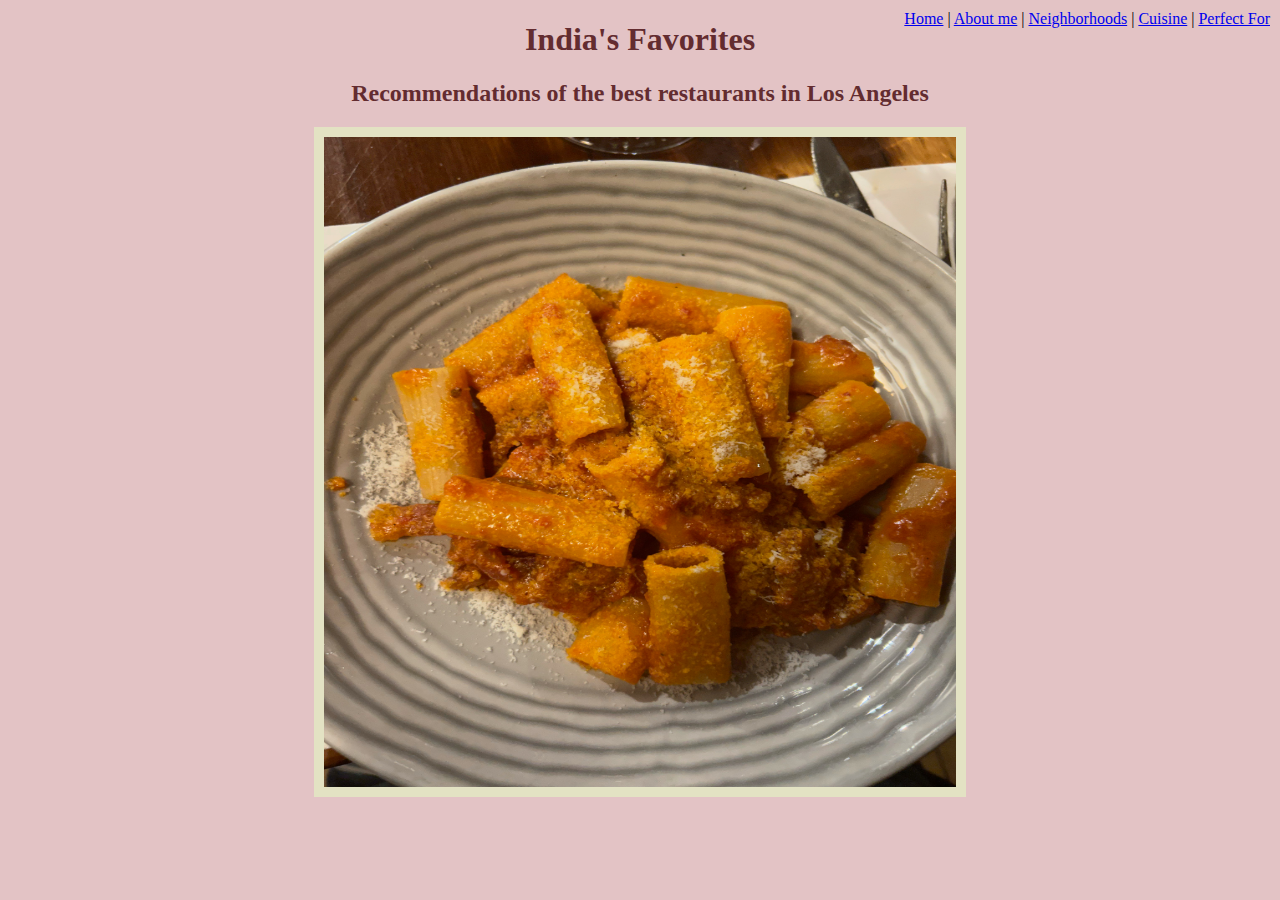
<file: index.html>
<!DOCTYPE html>
<html lang="en">
<head>
<title>India's Favorites</title>
<meta charset="UTF-8">	
<link rel="stylesheet" href="style.css">

	<!--- Information you don't want to display to users --> 

</head>

	<body>
		<h1> India's Favorites </h1>
		<h2> Recommendations of the best restaurants in Los Angeles </h2>
		<img src= "images/IMG_0793D.JPG" alt= "Amatriciana Pasta" width= "650" height= "650" class= "center">


	<nav>
  <a href="pages/index.html">Home</a> |
  <a href="pages/about_me.html">About me</a> |
  <a href="pages/neighborhoods.html">Neighborhoods</a> |
  <a href="pages/cuisine.html">Cuisine</a> |
  <a href="pages/perfect_for.html">Perfect For</a> 
</nav>


	</body>

</html>
</file>
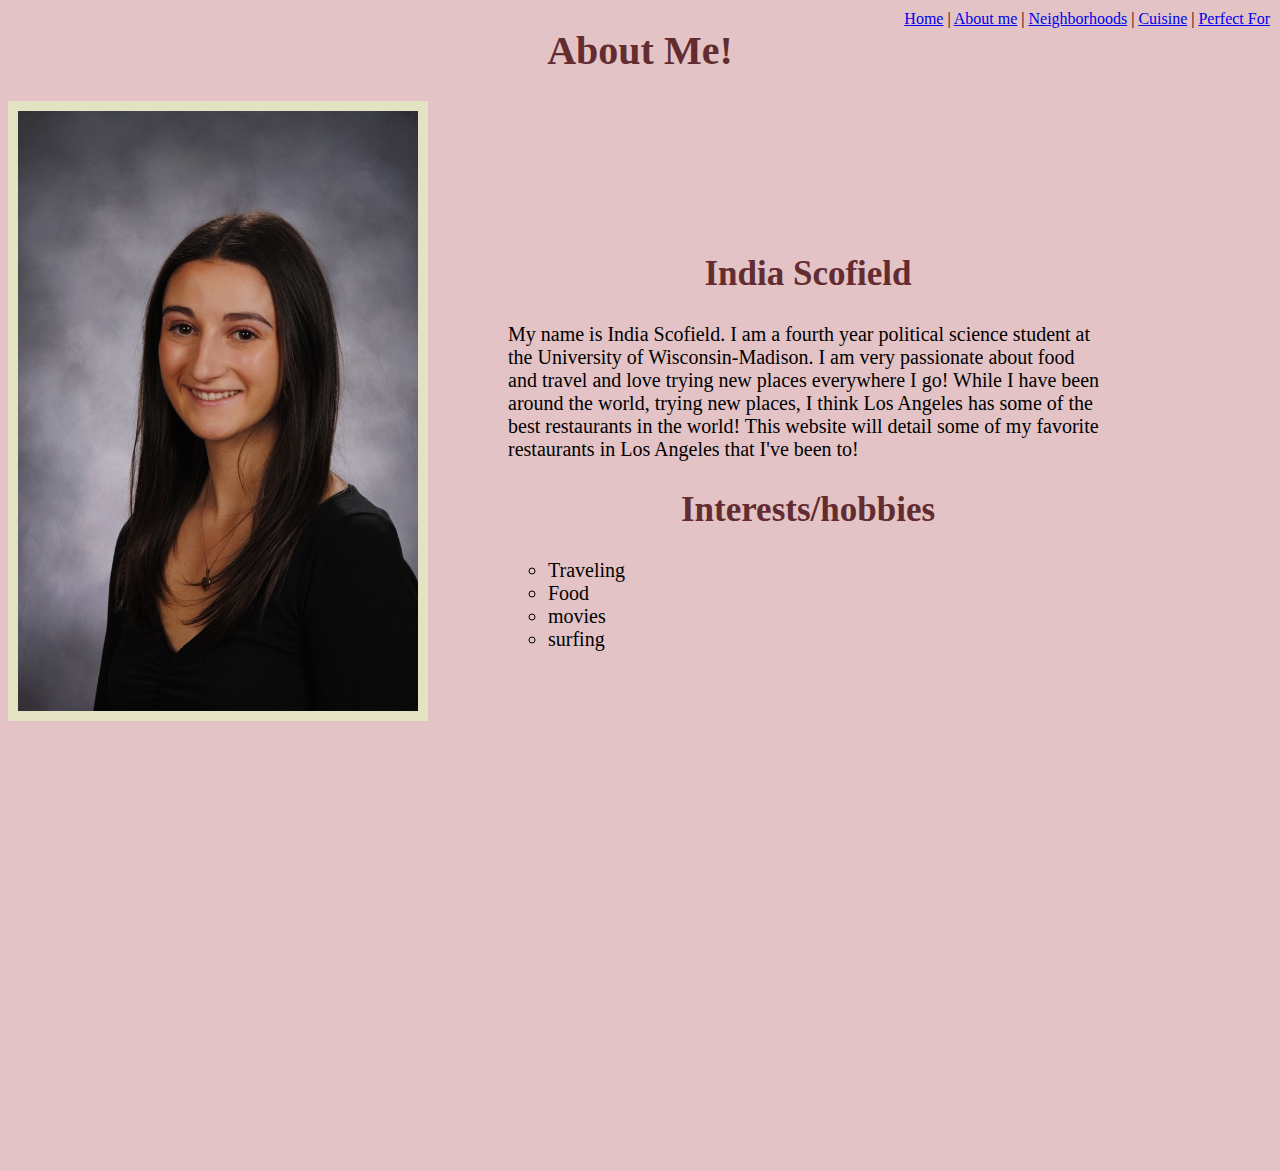
<file: pages/about_me.html>
<!DOCTYPE html>
<html lang="en">
<meta charset="UTF-8">
<title>About Me</title>
<meta name="viewport" content="width=device-width,initial-scale=1">
<link rel="stylesheet" href="..\style.css"
<style>
</style>
<script src=""></script>


	<!--- Code above this line will not be displayed on the browser --> 

	<body>

			<h1 class="title"> About Me! </h1>

		<img src="..\images\pic.jpg" alt= "India Scofield" width= "400" height= "600" class= left>


		<h2 class="name"> India Scofield </h2>


		<p class= "description"> My name is India Scofield. I am a fourth year political science student at the University of Wisconsin-Madison. I am very passionate about food and travel and love trying new places everywhere I go! While I have been around the world, trying new places, I think Los Angeles has some of the best restaurants in the world! This website will detail some of my favorite restaurants in Los Angeles that I've been to! </p>

		<h2 class="interests"> Interests/hobbies </h2>
			<ul style= "list-style-type: circle" class="list">
				<li>Traveling</li>
				<li>Food</li>
				<li>movies</li>
				<li>surfing</li>
			</ul>



	<nav>
  <a href="../index.html">Home</a> |
  <a href="../pages/about_me.html">About me</a> |
  <a href="../pages/neighborhoods.html">Neighborhoods</a> |
  <a href="../pages/cuisine.html">Cuisine</a> |
  <a href="../pages/perfect_for.html">Perfect For</a> 
</nav>


	</body>

</html>
</file>
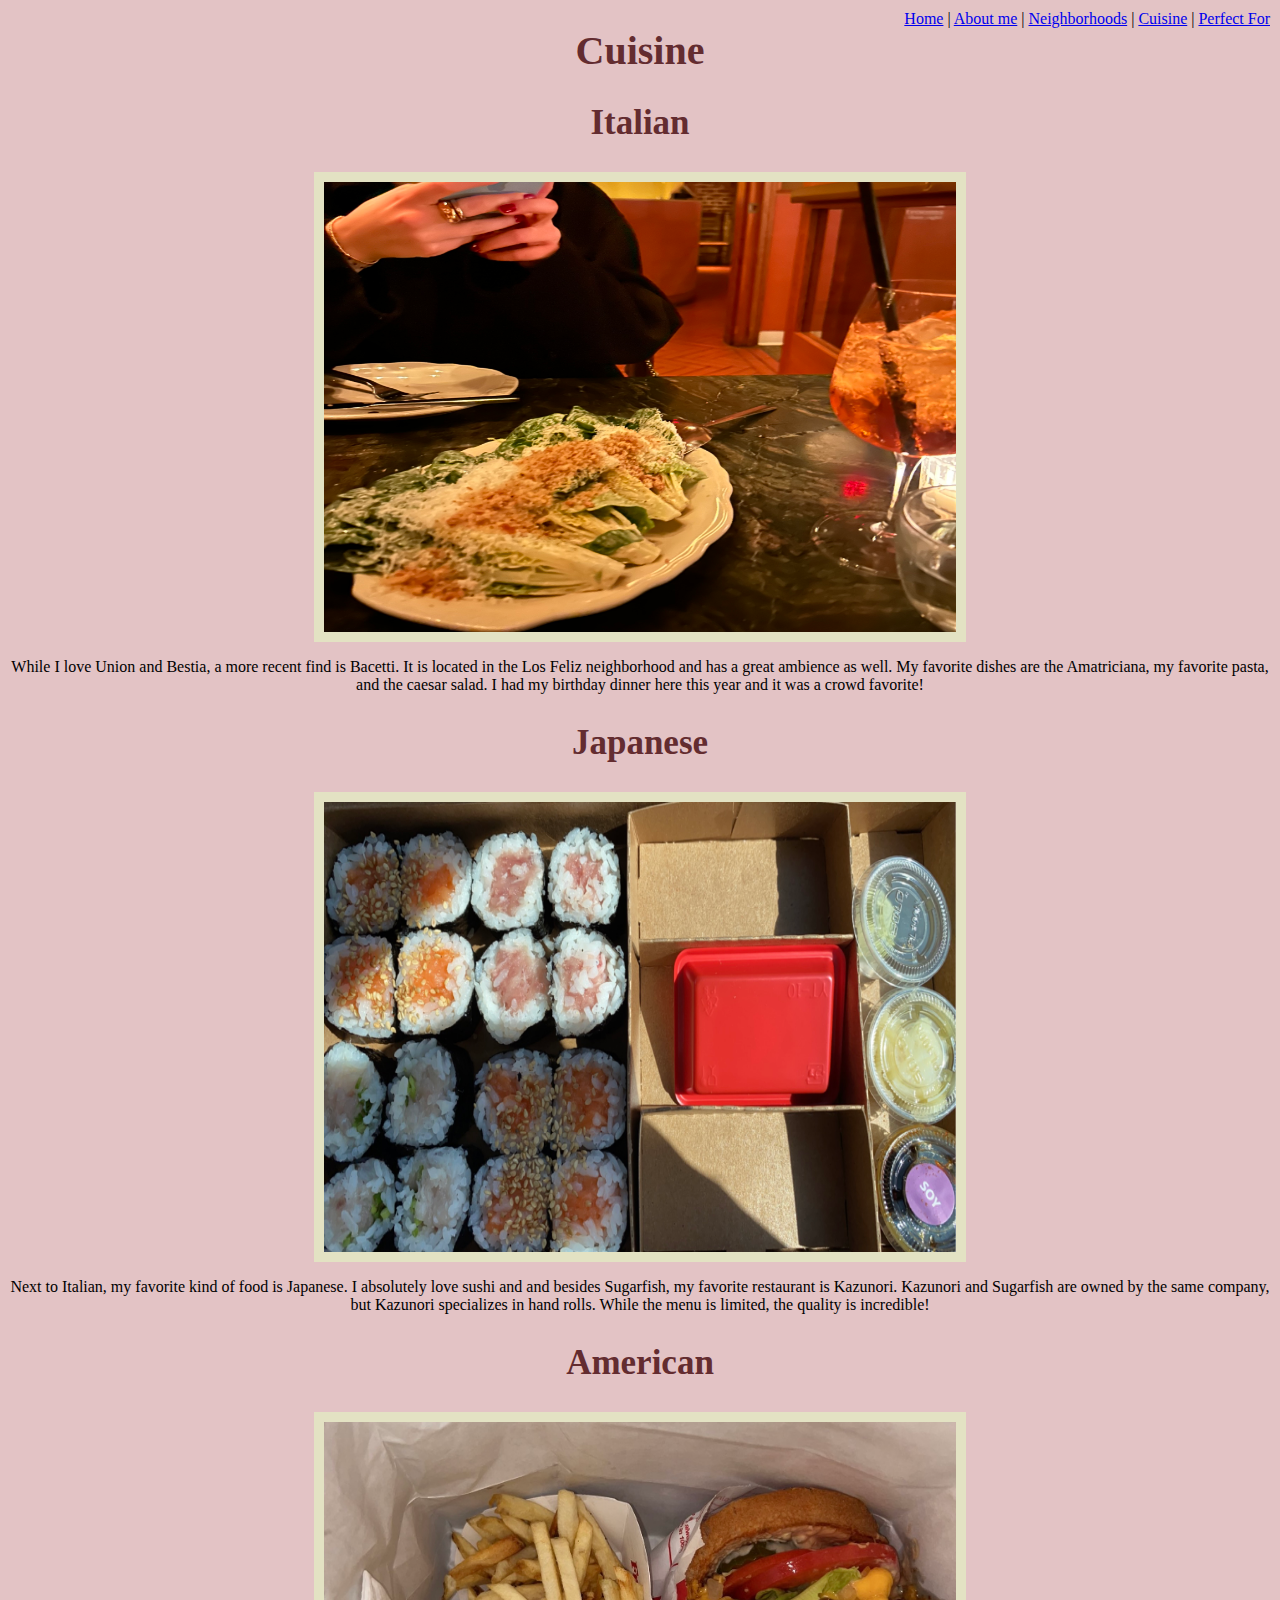
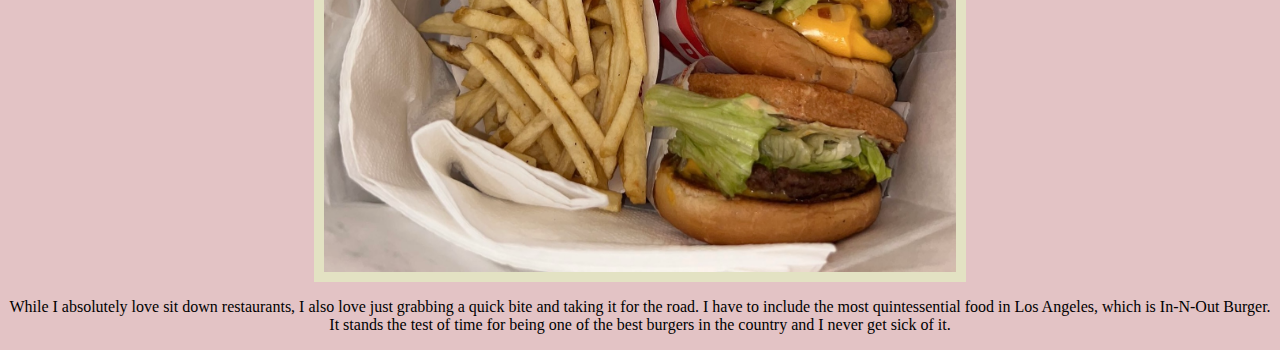
<file: pages/cuisine.html>
<!DOCTYPE html>
<html lang="en">
<meta charset="UTF-8">
<title>Cuisine</title>
<meta name="viewport" content="width=device-width,initial-scale=1">
<link rel="stylesheet" href="..\style.css"
<style>
</style>
<script src=""></script>


	<!--- Code above this line will not be displayed on the browser --> 

	<body>
		<h1 class="cuisine"> Cuisine </h1>

		<h2 class="italian"> Italian </h2>
		<img src= "../images/IMG_5146.jpg" alt= "Bacetti" width= "450" height="450" class=center> 
		<p style="text-align: center;"> While I love Union and Bestia, a more recent find is Bacetti. It is located in the Los Feliz neighborhood and has a great ambience as well. My favorite dishes are the Amatriciana, my favorite pasta, and the caesar salad. I had my birthday dinner here this year and it was a crowd favorite!

		<h2 class= "japanese"> Japanese </h2>
		<img src= "../images/Kazunori.jpg" alt= "Kazunori" width= "450" height= "450" class= center>
		<p style="text-align: center;"> Next to Italian, my favorite kind of food is Japanese. I absolutely love sushi and and besides Sugarfish, my favorite restaurant is Kazunori. Kazunori and Sugarfish are owned by the same company, but Kazunori specializes in hand rolls. While the menu is limited, the quality is incredible!

		<h2 class="american"> American </h2>
		<img src="..\images\IMG_5378.jpg" alt= "In-N-Out" width= "450" height= "450" class= center>
		<p style="text-align: center;"> While I absolutely love sit down restaurants, I also love just grabbing a quick bite and taking it for the road. I have to include the most quintessential food in Los Angeles, which is In-N-Out Burger. It stands the test of time for being one of the best burgers in the country and I never get sick of it. 
		
		
		

	<nav>
  <a href="../index.html">Home</a> |
  <a href="../pages/about_me.html">About me</a> |
  <a href="../pages/neighborhoods.html">Neighborhoods</a> |
  <a href="../pages/cuisine.html">Cuisine</a> |
  <a href="../pages/perfect_for.html">Perfect For</a> 
</nav>


	</body>

</html>
</file>
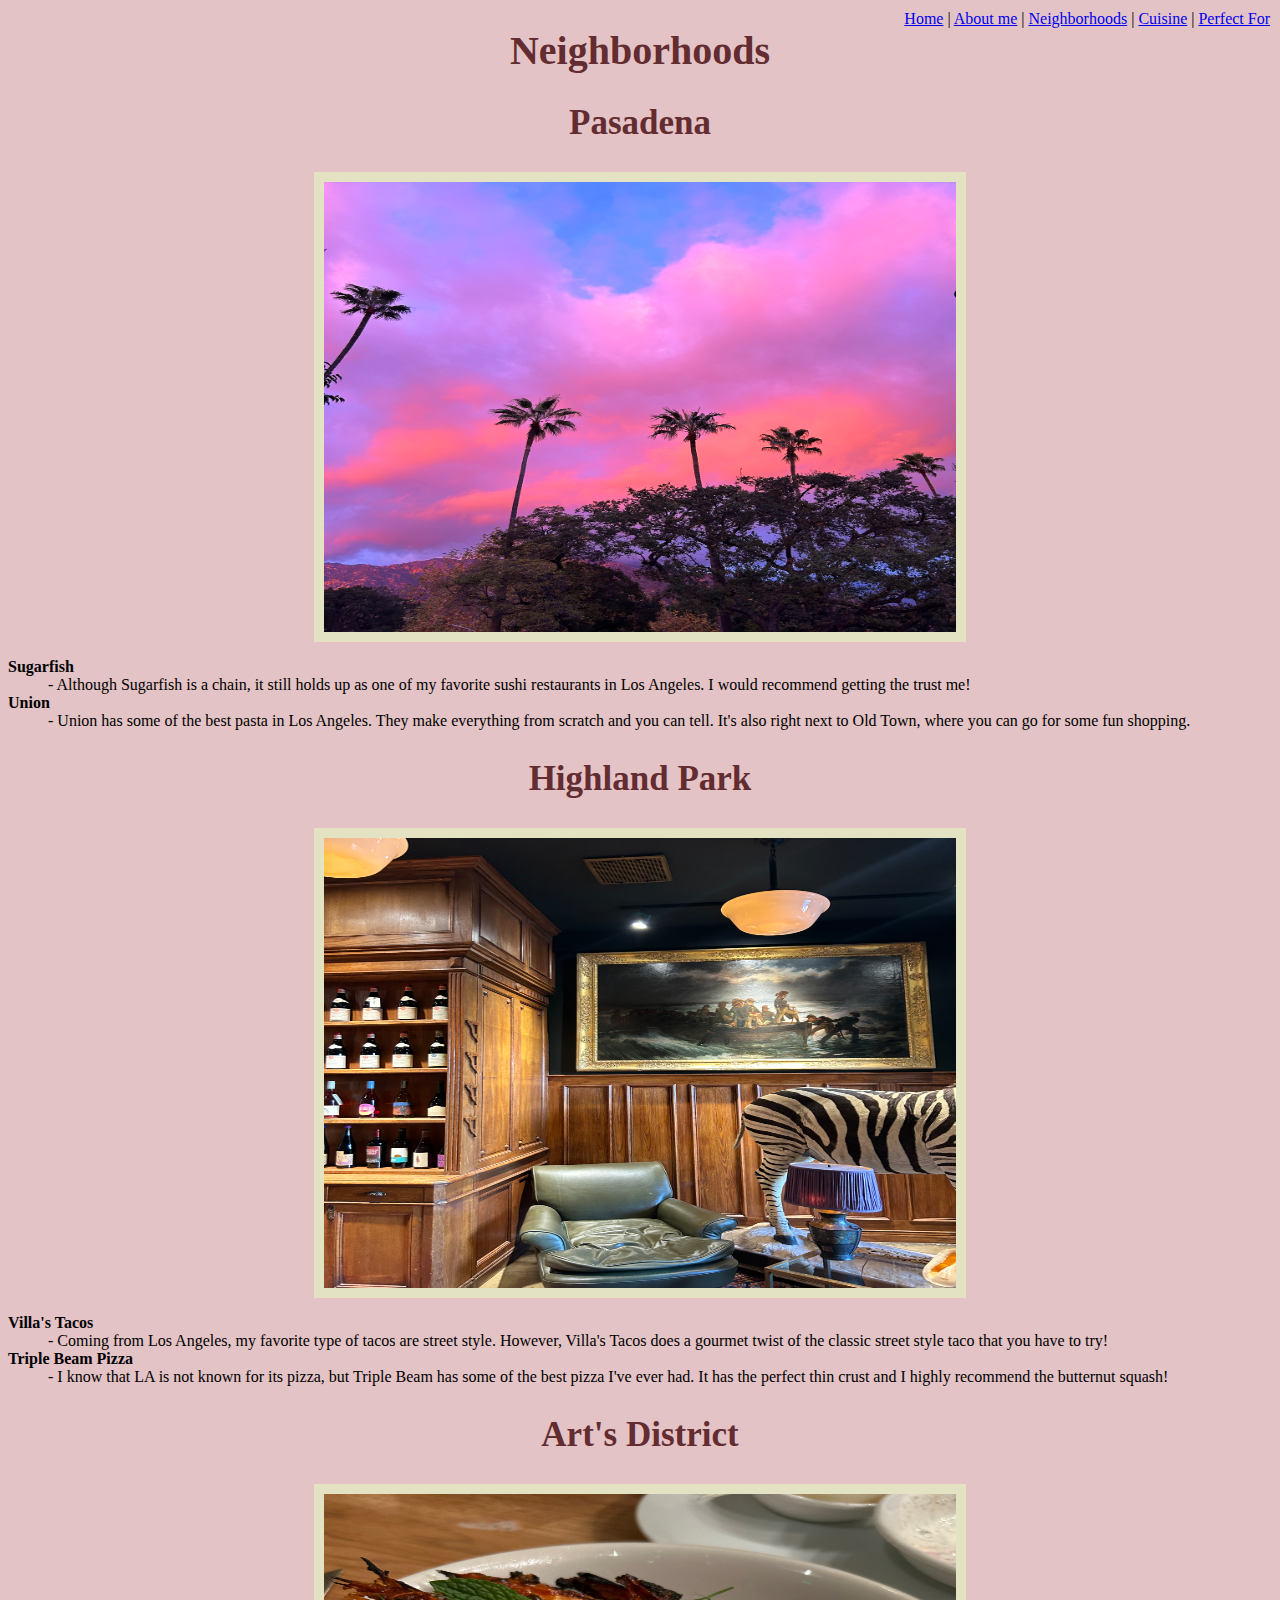
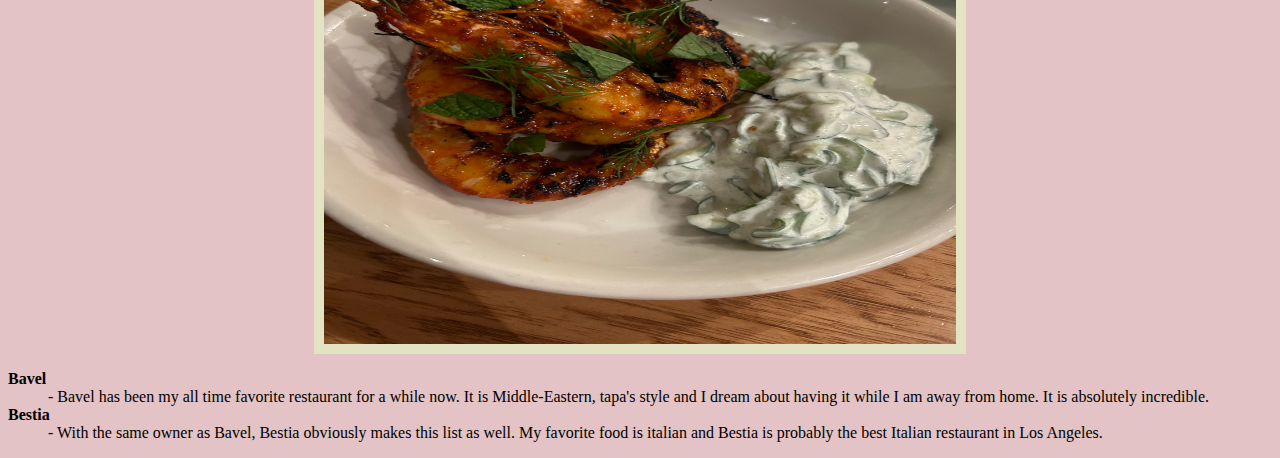
<file: pages/neighborhoods.html>
<!DOCTYPE html>
<html lang="en">
<head>
<title>Neighborhoods</title>
<meta charset="UTF-8">
<link rel="stylesheet" href="..\style.css">

</head>



	<!--- Code above this line will not be displayed on the browser --> 

	<body>
		<h1 class= "neighborhoods"> Neighborhoods </h1>
		<h2 class= "pasadena"> Pasadena </h2>
		<img src= "..\images\IMG_5198.JPG" alt= "Pasadena" width= "450" height= "450" class= center>

		<dl>
			<dt> <b> Sugarfish </b> </dt>
			<dd> - Although Sugarfish is a chain, it still holds up as one of my favorite sushi restaurants in Los Angeles. I would recommend getting the trust me! </dd>
			<dt> <b> Union </b> </dt>
			<dd> - Union has some of the best pasta in Los Angeles. They make everything from scratch and you can tell. It's also right next to Old Town, where you can go for some fun shopping. </dd>

		</dl>


		<h2 class="highland_park"> Highland Park </h2>
		<img src= "..\images\IMG_4970.jpg" alt= "Highland Park" width= "450" height= "450" class= center>

		<dl>
			<dt> <b> Villa's Tacos </b> </dt>
			<dd> - Coming from Los Angeles, my favorite type of tacos are street style. However, Villa's Tacos does a gourmet twist of the classic street style taco that you have to try! </dd>
			<dt> <b> Triple Beam Pizza </b> </dt>
			<dd> - I know that LA is not known for its pizza, but Triple Beam has some of the best pizza I've ever had. It has the perfect thin crust and I highly recommend the butternut squash! </dd>


		</dl>


		<h2 class="arts_district"> Art's District </h2>
		<img src= "..\images\IMG_5250.jpg" alt= "Art's District" width= "450" height= "450" class=center> 

		<dl>
			<dt> <b> Bavel </b> </dt>
			<dd> - Bavel has been my all time favorite restaurant for a while now. It is Middle-Eastern, tapa's style and I dream about having it while I am away from home. It is absolutely incredible. </dd>
			<dt> <b> Bestia </b> </dt>
			<dd> - With the same owner as Bavel, Bestia obviously makes this list as well. My favorite food is italian and Bestia is probably the best Italian restaurant in Los Angeles.</dd>

		</dl>


<nav>
  <a href="../index.html">Home</a> |
  <a href="../pages/about_me.html">About me</a> |
  <a href="../pages/neighborhoods.html">Neighborhoods</a> |
  <a href="../pages/cuisine.html">Cuisine</a> |
  <a href="../pages/perfect_for.html">Perfect For</a> 
</nav>

		




	</body>

</html>
</file>
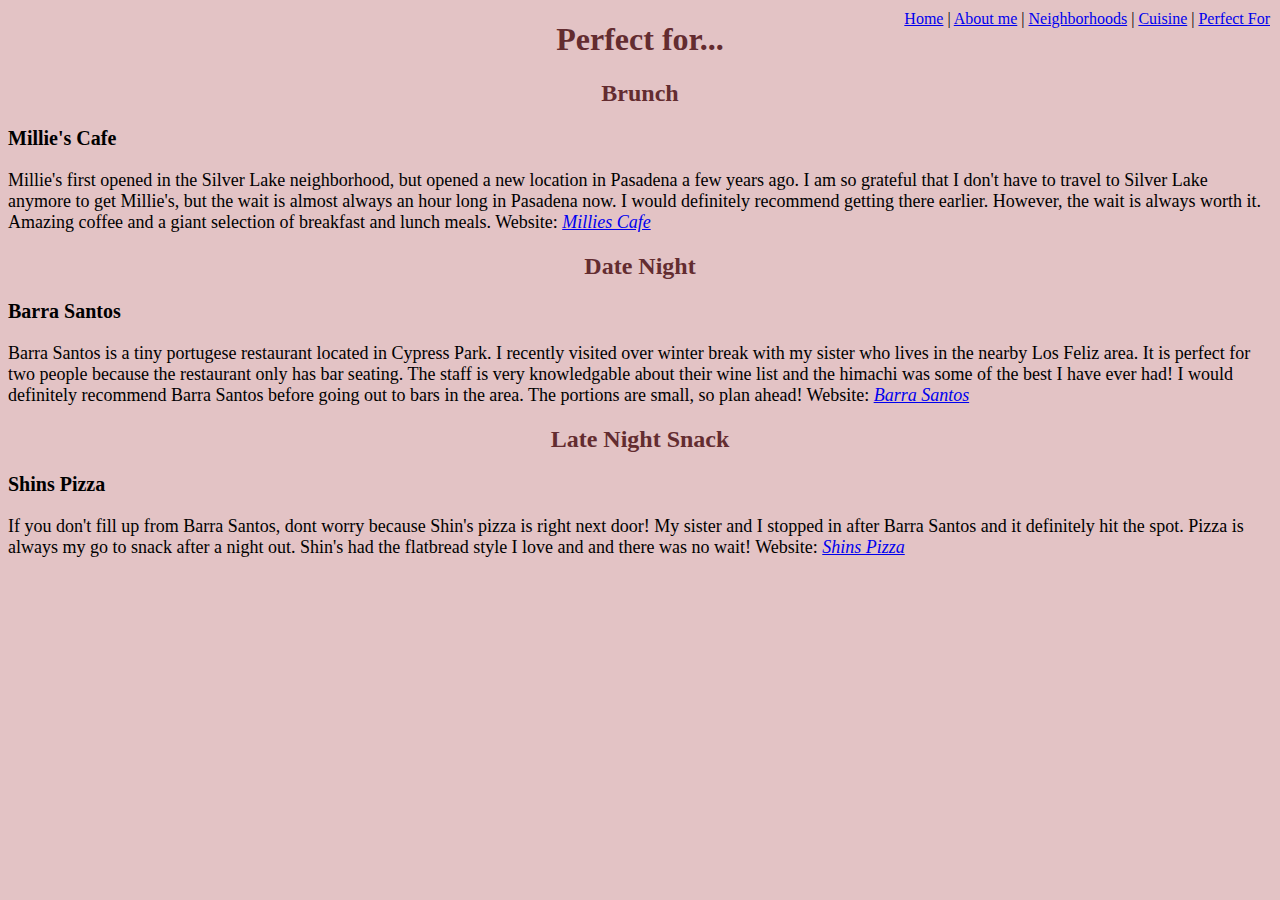
<file: pages/perfect_for.html>
<!DOCTYPE html>
<html lang="en">
<meta charset="UTF-8">
<title>Page Title</title>
<meta name="viewport" content="width=device-width,initial-scale=1">
<link rel="stylesheet" href="..\style.css"> 
<style>
</style>
<script src=""></script>


	<!--- Code above this line will not be displayed on the browser --> 

	<body>

		<h1 class="perfect for"> Perfect for... </h1>
		
		<h2 class="brunch"> Brunch </h2>
		<h3 style= "font-size: 20px;"> Millie's Cafe </h3>
		<p style= "font-size: 18px;"> Millie's first opened in the Silver Lake neighborhood, but opened a new location in Pasadena a few years ago. I am so grateful that I don't have to travel to Silver Lake anymore to get Millie's, but the wait is almost always an hour long in Pasadena now. I would definitely recommend getting there earlier. However, the wait is always worth it. Amazing coffee and a giant selection of breakfast and lunch meals. 
			Website: <i> <a href="https://www.milliescafela.com" target= "_blank"> Millies Cafe</a> </i>
		</p>

		<h2> Date Night </h2>
		<h3 style= "font-size: 20px;"> Barra Santos </h3>
		<p style= "font-size: 18px;"> Barra Santos is a tiny portugese restaurant located in Cypress Park. I recently visited over winter break with my sister who lives in the nearby Los Feliz area. It is perfect for two people because the restaurant only has bar seating. The staff is very knowledgable about their wine list and the himachi was some of the best I have ever had! I would definitely recommend Barra Santos before going out to bars in the area. The portions are small, so plan ahead!
			Website: <i> <a href="https://www.barrasantosla.com" target="_blank"> Barra Santos</a> </i>
		</p>

		<h2> Late Night Snack </h2>
		<h3 style= "font-size: 20px;"> Shins Pizza </h3>
		<p style= "font-size: 18px;"> If you don't fill up from Barra Santos, dont worry because Shin's pizza is right next door! My sister and I stopped in after Barra Santos and it definitely hit the spot. Pizza is always my go to snack after a night out. Shin's had the flatbread style I love and and there was no wait!
			Website: <i> <a href="https://www.shinspizza.com" target="_blank"> Shins Pizza</a> </i>
		</p>

		<nav>
  <a href="../index.html">Home</a> |
  <a href="../pages/about_me.html">About me</a> |
  <a href="../pages/neighborhoods.html">Neighborhoods</a> |
  <a href="../pages/cuisine.html">Cuisine</a> |
  <a href="../pages/perfect_for.html">Perfect For</a> 
</nav>



	</body>

</html>
</file>
<file: style.css>
{
  text-align: center;
}

nav {
  position: absolute;
  top: 10px;
  right: 10px;
}

body {
  background-color: #E3C3C5;
}

h1 {
  text-align: center;
  font-family: "verdana";
  color: #632C30;
  }

  h2 {
    text-align: center;
    font-family: "verdana";
    color: #632C30;
  }

  .center {
    display: block;
    margin-left: auto;
    margin-right: auto;
    width: 50%;
    border: 10px solid #E3E2C3;
  }

  .left{
    border: 10px solid #E3E2C3;
  }

  .title {
    font-size: 40px;
  }

  .description {
    width: 600px;
    position: relative;
    top: -500px;
    right: -500px;
    font-size: 20px;
  }

  .name {
    width: 600px;
    position: relative;
    top: -500px;
    right: -500px;
    font-size: 35px;
  }

  .interests{
    width: 600px;
    position: relative;
    top: -500px;
    right: -500px;
    font-size: 35px;

  }

  .list{
    width: 600px;
    position: relative;
    top: -500px;
    right: -500px;
    font-size: 20px;
  }

  .neighborhoods{
    font-size: 40px;
  }

  .pasadena{
    font-size: 35px;
  }

  .highland_park{
    font-size: 35px;
  }

  .arts_district{
    font-size: 35px;
  }

.cuisine{
  font-size: 40px;
}

.italian{
  font-size: 35px;
}

.japanese{
  font-size: 35px;
}

.american{
  font-size: 35px;
}
</file>
